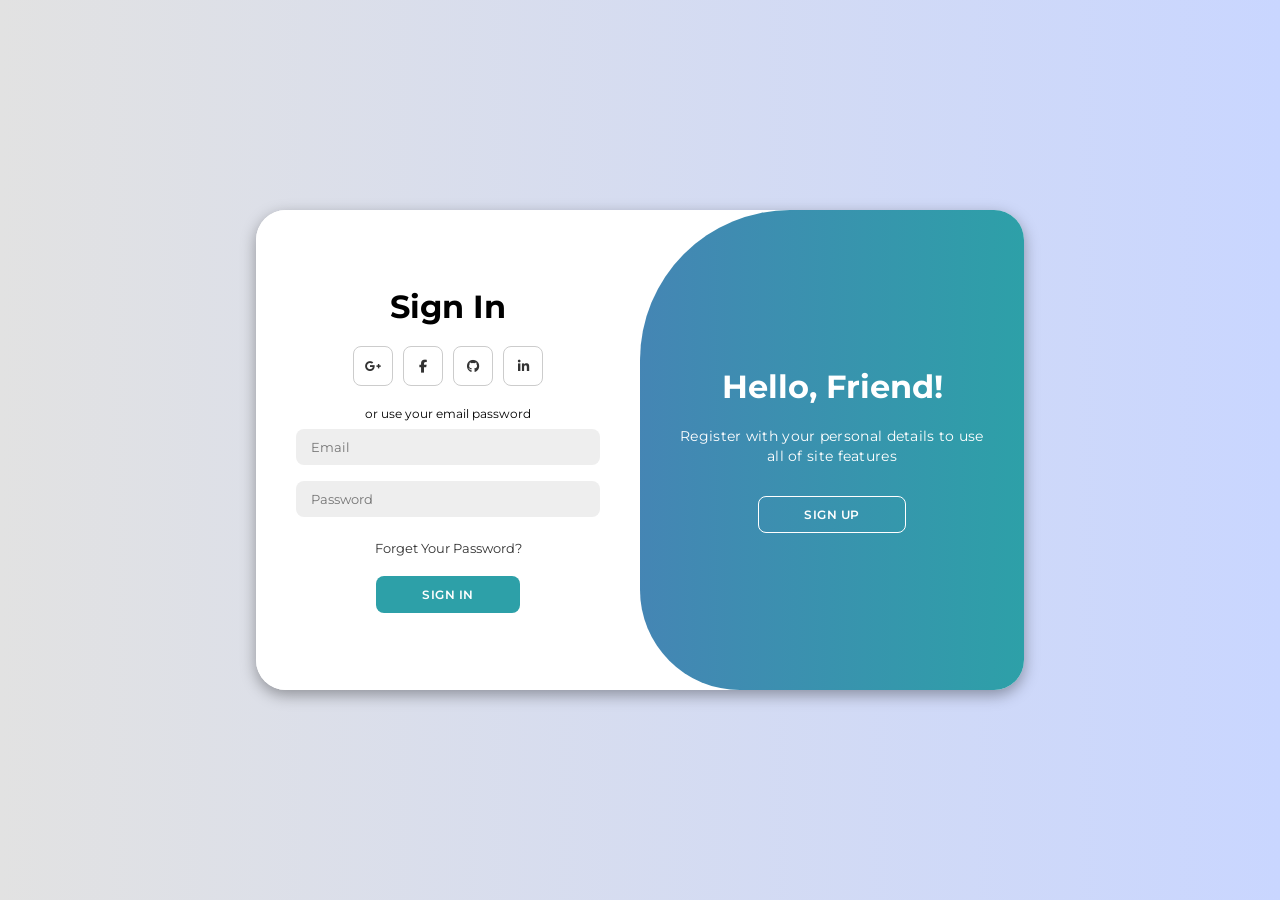
<file: TuneDot/signup-login-page-main/Modern Login Page Design/index.html>
<!DOCTYPE html>
<html lang="en">
  <head>
    <meta charset="UTF-8" />
    <meta name="viewport" content="width=device-width, initial-scale=1.0" />
    <link
      rel="stylesheet"
      href="https://cdnjs.cloudflare.com/ajax/libs/font-awesome/6.4.2/css/all.min.css"
    />
    <link rel="stylesheet" href="styles.css" />
    <title>Login Page | Caged coder</title>
  </head>

  <body>
    <div class="container" id="container">
      <div class="form-container sign-up">
        <form>
          <h1>Create Account</h1>
          <div class="social-icons">
            <a href="#" class="icon"
              ><i class="fa-brands fa-google-plus-g"></i
            ></a>
            <a href="#" class="icon"><i class="fa-brands fa-facebook-f"></i></a>
            <a href="#" class="icon"><i class="fa-brands fa-github"></i></a>
            <a href="#" class="icon"
              ><i class="fa-brands fa-linkedin-in"></i
            ></a>
          </div>
          <span>or use your email for registeration</span>
          <input type="text" placeholder="Name" />
          <input type="email" placeholder="Email" />
          <input type="password" placeholder="Password" />
          <button>Sign Up</button>
        </form>
      </div>
      <div class="form-container sign-in">
        <form>
          <h1>Sign In</h1>
          <div class="social-icons">
            <a href="#" class="icon"
              ><i class="fa-brands fa-google-plus-g"></i
            ></a>
            <a href="#" class="icon"><i class="fa-brands fa-facebook-f"></i></a>
            <a href="#" class="icon"><i class="fa-brands fa-github"></i></a>
            <a href="#" class="icon"
              ><i class="fa-brands fa-linkedin-in"></i
            ></a>
          </div>
          <span>or use your email password</span>
          <input type="email" placeholder="Email" />
          <input type="password" placeholder="Password" />
          <a href="#">Forget Your Password?</a>
          <button>Sign In</button>
        </form>
      </div>
      <div class="toggle-container">
        <div class="toggle">
          <div class="toggle-panel toggle-left">
            <h1>Welcome Back!</h1>
            <p>Enter your personal details to use all of site features</p>
            <button class="hidden" id="login">Sign In</button>
          </div>
          <div class="toggle-panel toggle-right">
            <h1>Hello, Friend!</h1>
            <p>
              Register with your personal details to use all of site features
            </p>
            <button class="hidden" id="register">Sign Up</button>
          </div>
        </div>
      </div>
    </div>

    <script src="script.js"></script>
  </body>
</html>
</file>
<file: TuneDot/signup-login-page-main/Modern Login Page Design/styles.css>
@import url('https://fonts.googleapis.com/css2?family=Montserrat:wght@300;400;500;600;700&display=swap');

*{
    margin: 0;
    padding: 0;
    box-sizing: border-box;
    font-family: 'Montserrat', sans-serif;
}

body{
    background-color: #c9d6ff;
    background: linear-gradient(to right, #e2e2e2, #c9d6ff);
    display: flex;
    align-items: center;
    justify-content: center;
    flex-direction: column;
    height: 100vh;
}

.container{
    background-color: #fff;
    border-radius: 30px;
    box-shadow: 0 5px 15px rgba(0, 0, 0, 0.35);
    position: relative;
    overflow: hidden;
    width: 768px;
    max-width: 100%;
    min-height: 480px;
}

.container p{
    font-size: 14px;
    line-height: 20px;
    letter-spacing: 0.3px;
    margin: 20px 0;
}

.container span{
    font-size: 12px;
}

.container a{
    color: #333;
    font-size: 13px;
    text-decoration: none;
    margin: 15px 0 10px;
}

.container button{
    background-color: #2da0a8;
    color: #fff;
    font-size: 12px;
    padding: 10px 45px;
    border: 1px solid transparent;
    border-radius: 8px;
    font-weight: 600;
    letter-spacing: 0.5px;
    text-transform: uppercase;
    margin-top: 10px;
    cursor: pointer;
}

.container button.hidden{
    background-color: transparent;
    border-color: #fff;
}

.container form{
    background-color: #fff;
    display: flex;
    align-items: center;
    justify-content: center;
    flex-direction: column;
    padding: 0 40px;
    height: 100%;
}

.container input{
    background-color: #eee;
    border: none;
    margin: 8px 0;
    padding: 10px 15px;
    font-size: 13px;
    border-radius: 8px;
    width: 100%;
    outline: none;
}

.form-container{
    position: absolute;
    top: 0;
    height: 100%;
    transition: all 0.6s ease-in-out;
}

.sign-in{
    left: 0;
    width: 50%;
    z-index: 2;
}

.container.active .sign-in{
    transform: translateX(100%);
}

.sign-up{
    left: 0;
    width: 50%;
    opacity: 0;
    z-index: 1;
}

.container.active .sign-up{
    transform: translateX(100%);
    opacity: 1;
    z-index: 5;
    animation: move 0.6s;
}

@keyframes move{
    0%, 49.99%{
        opacity: 0;
        z-index: 1;
    }
    50%, 100%{
        opacity: 1;
        z-index: 5;
    }
}

.social-icons{
    margin: 20px 0;
}

.social-icons a{
    border: 1px solid #ccc;
    border-radius: 20%;
    display: inline-flex;
    justify-content: center;
    align-items: center;
    margin: 0 3px;
    width: 40px;
    height: 40px;
}

.toggle-container{
    position: absolute;
    top: 0;
    left: 50%;
    width: 50%;
    height: 100%;
    overflow: hidden;
    transition: all 0.6s ease-in-out;
    border-radius: 150px 0 0 100px;
    z-index: 1000;
}

.container.active .toggle-container{
    transform: translateX(-100%);
    border-radius: 0 150px 100px 0;
}

.toggle{
    background-color: #2da0a8;
    height: 100%;
    background: linear-gradient(to right, #5c6bc0, #2da0a8);
    color: #fff;
    position: relative;
    left: -100%;
    height: 100%;
    width: 200%;
    transform: translateX(0);
    transition: all 0.6s ease-in-out;
}

.container.active .toggle{
    transform: translateX(50%);
}

.toggle-panel{
    position: absolute;
    width: 50%;
    height: 100%;
    display: flex;
    align-items: center;
    justify-content: center;
    flex-direction: column;
    padding: 0 30px;
    text-align: center;
    top: 0;
    transform: translateX(0);
    transition: all 0.6s ease-in-out;
}

.toggle-left{
    transform: translateX(-200%);
}

.container.active .toggle-left{
    transform: translateX(0);
}

.toggle-right{
    right: 0;
    transform: translateX(0);
}

.container.active .toggle-right{
    transform: translateX(200%);
}
</file>
